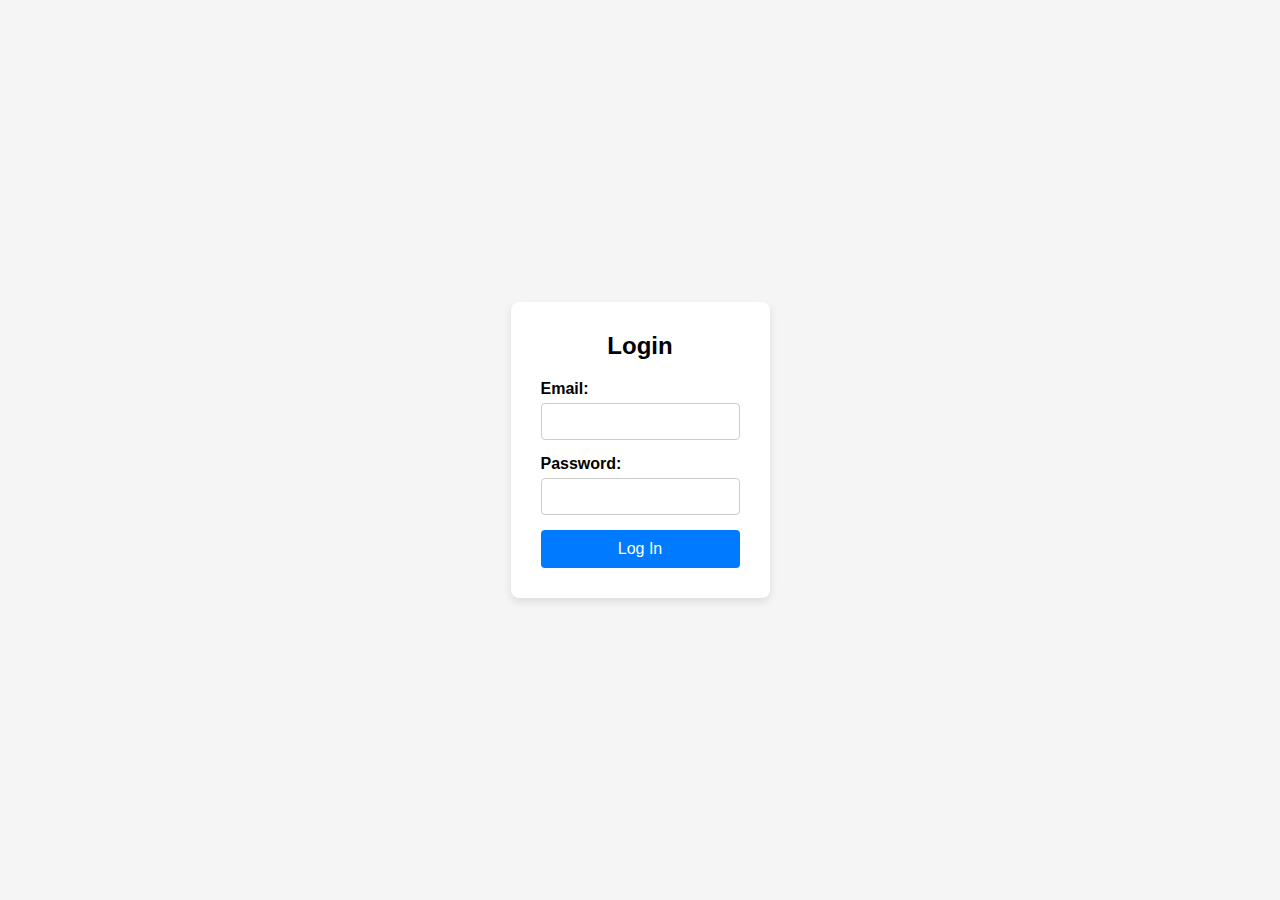
<file: login.html>
<!DOCTYPE html>
<html lang="en">
<head>
  <meta charset="UTF-8">
  <meta name="viewport" content="width=device-width, initial-scale=1.0">
  <title> Login Page</title>
  <link rel="stylesheet" href="css/stylelogin.css">
</head>
<body>
  <div class="login-container">
    <div class="login-form">
      <h2>Login</h2>
      <form action="#" id="loginForm">
        <div class="input-field">
          <label for="email">Email:</label>
          <input type="email" id="email" name="email" required>
        </div>
        <div class="input-field">
          <label for="password">Password:</label>
          <input type="password" id="password" name="password" required>
        </div>
        <button type="submit">Log In</button>
      </form>
    </div>
  </div>

  <script>
    document.getElementById('loginForm').addEventListener('submit', function(event) {
      event.preventDefault();
      
      let email = document.getElementById('email').value;
      let password = document.getElementById('password').value;
  
      if (email && password) {
          window.location.href = "index.html"; 
      } else {
          alert("يرجى ملء جميع الحقول");         
      }
  });
  
  </script>
</body>
</html>
</file>
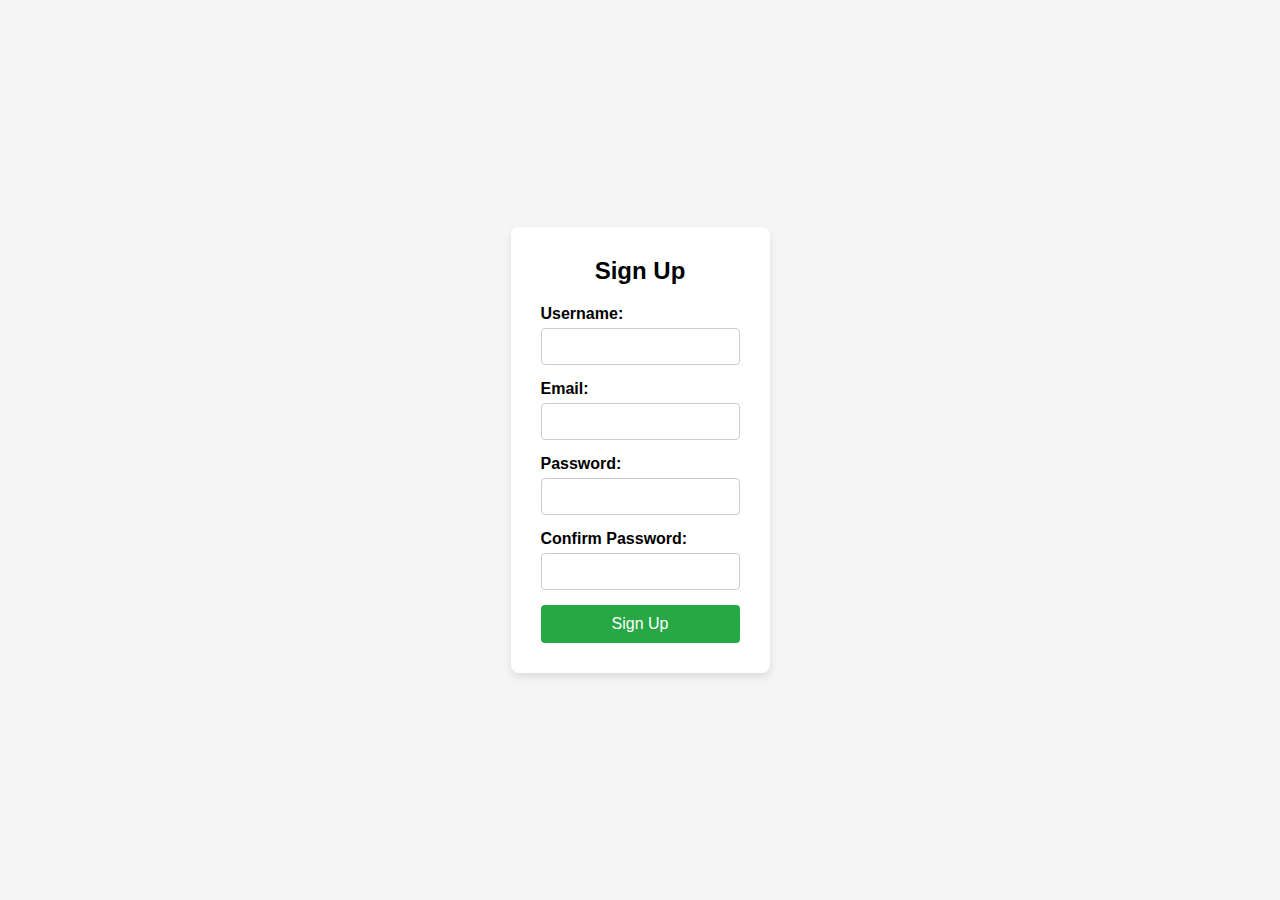
<file: signup.html>
<!DOCTYPE html>
<html lang="en">
<head>
  <meta charset="UTF-8">
  <meta name="viewport" content="width=device-width, initial-scale=1.0">
  <title> Signup Page</title>
  <link rel="stylesheet" href="css/stylesignup.css">
</head>
<body>
  <div class="signup-container">
    <div class="signup-form">
      <h2>Sign Up</h2>
      <form action="#" id="sign">
        <div class="input-field">
          <label for="username">Username:</label>
          <input type="text" id="username" name="username" required>
        </div>
        <div class="input-field">
          <label for="email">Email:</label>
          <input type="email" id="email" name="email" required>
        </div>
        <div class="input-field">
          <label for="password">Password:</label>
          <input type="password" id="password" name="password" required>
        </div>
        <div class="input-field">
          <label for="confirm-password">Confirm Password:</label>
          <input type="password" id="confirm-password" name="confirm-password" required>
        </div>
        <button type="submit" onclick="redirectToLogin()">Sign Up</button>
      </form>
    </div>
  </div>
  <script>
    document.getElementById('sign').addEventListener('submit', function(event) {
      event.preventDefault();
      
      let username = document.getElementById('username').value;
      let email = document.getElementById('email').value;

      let password = document.getElementById('password').value;
      let confirm_password= document.getElementById('confirm-password').value;

  
      if (username && email && password && confirm_password) {
          window.location.href = "login.html"; 
      } else {
          alert("يرجى ملء جميع الحقول");         
      }
  });
    
  </script>
</body>
</html>
</file>
<file: css/stylelogin.css>
* {
    box-sizing: border-box;
    margin: 0;
    padding: 0;
    font-family: Arial, sans-serif;
  }
  
  body, html {
    height: 100%;
    display: flex;
    justify-content: center;
    align-items: center;
    background-color: #f5f5f5;
  }
  
  .login-container {
    display: flex;
    justify-content: center;
    align-items: center;
    width: 100%;
    max-width: 500px;
    padding: 20px;
  }
  
  .login-form {
    width: 100%;
    padding: 30px;
    background-color: #fff;
    box-shadow: 0 4px 8px rgba(0, 0, 0, 0.1);
    border-radius: 8px;
  }
  
  .login-form h2 {
    margin-bottom: 20px;
    text-align: center;
  }
  
  .input-field {
    margin-bottom: 15px;
  }
  
  .input-field label {
    display: block;
    margin-bottom: 5px;
    font-weight: bold;
  }
  
  .input-field input {
    width: 100%;
    padding: 10px;
    border: 1px solid #ccc;
    border-radius: 4px;
  }
  
  button {
    width: 100%;
    padding: 10px;
    background-color: #007bff;
    color: #fff;
    border: none;
    border-radius: 4px;
    cursor: pointer;
    font-size: 16px;
  }
  
  button:hover {
    background-color: #0056b3;
  }
  
  /* Responsive styles */
  @media (max-width: 768px) {
    .login-form {
      padding: 20px;
    }
  
    button {
      font-size: 14px;
    }
  }
  
  @media (max-width: 480px) {
    .login-container {
      padding: 10px;
    }
  
    .login-form {
      padding: 15px;
    }
  
    button {
      font-size: 12px;
    }
  }
</file>
<file: css/stylesignup.css>
* {
    box-sizing: border-box;
    margin: 0;
    padding: 0;
    font-family: Arial, sans-serif;
  }
  
  body, html {
    height: 100%;
    display: flex;
    justify-content: center;
    align-items: center;
    background-color: #f5f5f5;
  }
  
  .signup-container {
    display: flex;
    justify-content: center;
    align-items: center;
    width: 100%;
    max-width: 600px;
    padding: 20px;
  }
  
  .signup-form {
    width: 100%;
    padding: 30px;
    background-color: #fff;
    box-shadow: 0 4px 8px rgba(0, 0, 0, 0.1);
    border-radius: 8px;
  }
  
  .signup-form h2 {
    margin-bottom: 20px;
    text-align: center;
  }
  
  .input-field {
    margin-bottom: 15px;
  }
  
  .input-field label {
    display: block;
    margin-bottom: 5px;
    font-weight: bold;
  }
  
  .input-field input {
    width: 100%;
    padding: 10px;
    border: 1px solid #ccc;
    border-radius: 4px;
  }
  
  button {
    width: 100%;
    padding: 10px;
    background-color: #28a745;
    color: #fff;
    border: none;
    border-radius: 4px;
    cursor: pointer;
    font-size: 16px;
  }
  
  button:hover {
    background-color: #218838;
  }
  
  /* Responsive styles */
  @media (max-width: 768px) {
    .signup-form {
      padding: 20px;
    }
  
    button {
      font-size: 14px;
    }
  }
  
  @media (max-width: 480px) {
    .signup-container {
      padding: 10px;
    }
  
    .signup-form {
      padding: 15px;
    }
  
    button {
      font-size: 12px;
    }
  }
</file>
